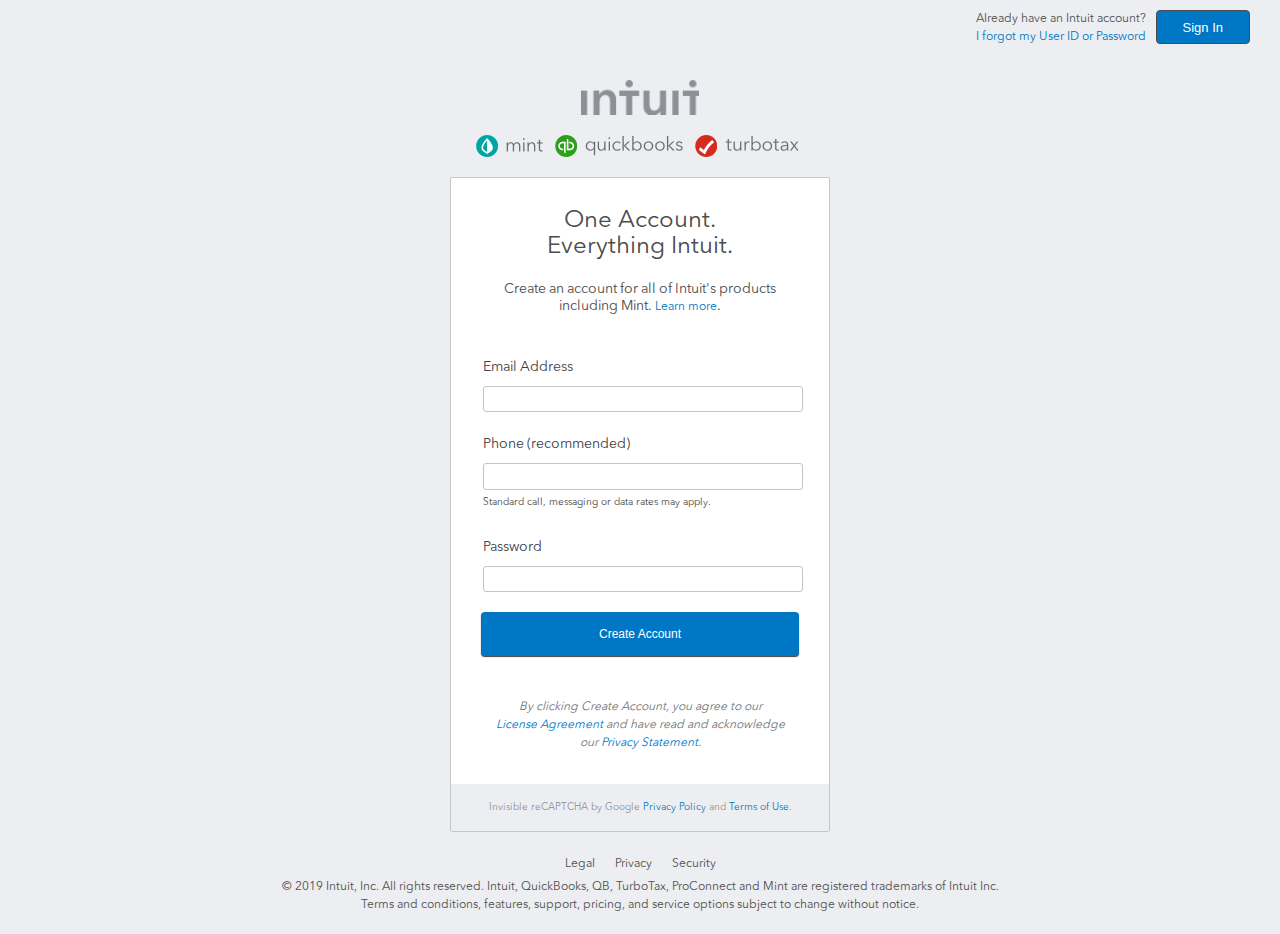
<file: index.html>
<!DOCTYPE html>
<html lang="en">

<head>
  <meta charset="UTF-8">
  <meta name="viewport" content="width=device-width, initial-scale=1.0">
  <meta http-equiv="X-UA-Compatible" content="ie=edge">
  <title>Intuit Accounts - Sign Up</title>

  <link rel="stylesheet" href="style.css">
</head>

<body>

  <div id="main-navigation">
    <div id="navigation-container">
      <div class="navigation-column text-column">
        <span>Already have an Intuit account?</span>
        <a href="#" class="user-forgot">I forgot my User ID or Password</a>
      </div>
      <div class="navigation-column">
        <button id="btn-sign-in">
          <a href="#">Sign In</a>
        </button>
      </div>
    </div>
  </div>

  <main>

    <section id="mint-logo" class="mint-logo">
      <div id="mint-logo-container" class="mint-logo-container">
        <a href="#" class="mint-logo-link"> </a>
      </div>
    </section>

    <section id="main-container" class="main-container">
      <div id="main-header" class="main-header">
        <div id="main-header-container" class="main-header-container">
          <ul class="product-list">
            <li class="mint-mini-logo product-logo"></li>
            <li class="mint-mini-text product-text"></li>
            <li class="qb-logo product-logo"></li>
            <li class="qb-text product-text"></li>
            <li class="tt-logo product-logo"></li>
            <li class="tt-text product-text"></li>
          </ul>
        </div>
      </div>

      <div id="sign-up-wrapper">

        <div id="sign-up-container">
          <div id="su-header">
            <span>One Account. <br>
              Everything Intuit.</span>
            <div id="su-sub-header">
              <span>Create an account for all of Intuit's products including Mint. <a href="#">Learn more</a>.</span>
            </div>
            <div id="su-sign-in-header" class="header-visible">
              <span>Already have an account?. <a href="#">Sign in</a></span>
            </div>
          </div>

          <form>
            <fieldset>
              <div class="form-set">
                <label for="email" class="label-text">Email Address</label>
                <input id="email" class="input-text" maxlength="100" type="email" aria-required="true"
                  required="required" autocomplete="off">
              </div>

              <div class="form-set">
                <label for="phone-num" class="label-text">Phone (recommended)</label>
                <input id="phone-num" class="input-text" maxlength="20" type="tel" aria-required="true"
                  required="required" autocomplete="off">
                <span id="note">Standard call, messaging or data rates may apply.</span>
              </div>

              <div class="form-set">
                <label for="password" class="label-text">Password</label>
                <input id="password" class="input-text" maxlength="100" type="password" aria-required="true"
                  required="required">
              </div>

            </fieldset>

            <button type="submit" class="btn-submit"><a href="#">Create Account</a></button>
            <p id="agreement-warning">By clicking Create Account, you agree to our<br>
              <a href="#">License Agreement</a> and have read and acknowledge<br>
              our <a href="#">Privacy Statement</a>.
            </p>
          </form>

          <div id="google-captcha">
            <span>Invisible reCAPTCHA by Google
              <a href="#">Privacy Policy</a> and
              <a href="#">Terms of Use</a>.</span>
          </div>
        </div>

      </div>


    </section>


    <footer id="mint-footer">
      <div id="footer-links">
        <ul id="footer-links-container">
          <li class="footer-link">Legal</li>
          <li class="footer-link">Privacy</li>
          <li class="footer-link">Security</li>
        </ul>
      </div>
      <div id="footer-copyright">
        <span class="footer-message">
          © 2019 Intuit, Inc. All rights reserved. Intuit, QuickBooks, QB, TurboTax, ProConnect and Mint are registered
          trademarks of Intuit Inc.
        </span>
        <span class="footer-message">
          Terms and conditions, features, support, pricing, and service options subject to change without notice.
        </span>
      </div>
    </footer>
  </main>



</body>

</html>
</file>
<file: style.css>
* {
  box-sizing: border-box;
}

@font-face {
  font-family: 'AvenirNext';
  src: url('font/AvenirNextLTPro-Regular.otf');
}

html {
  font-size: 14px;
  font-weight: 400;
  line-height: 1.5;
  color: #4C4C4C;
}

html,
body {
  padding: 0;
  margin: 0;
  width: 100%;
  height: 100%;
}

body {
  background-color: #eceef1;
  top: 0;
  left: 0;
  position: absolute;
  font-family: 'AvenirNext', Helvetica, sans-serif;
}

main {
  position: relative;
  width: 100%;
  height: auto;
}

a {
  text-decoration: none;
  font-size: 12px;
  color: #0077C5;
}

.mint-logo {
  padding: 20px 0;
  width: 100%;
  height: auto;
  display: block;
  position: absolute;
}

.mint-logo-container {
  width: 118px;
  height: 35px;
  margin: 0 auto;
}

.mint-logo-link {
  background-image: url('image/ecosystem_logo.png');
  background-position: 0 0;
  background-size: cover;
  display: block;
  cursor: pointer;
  width: 118px;
  height: 35px;
  margin: 0 auto;
}

#main-container {
  top: 75px;
  margin: 0;
  padding: 0;
  position: relative;
  width: 100%;
}

.main-header {
  padding-bottom: 4px;
  padding-top: 0;
  border-bottom-style: solid;
  border-bottom-width: 0;
  border-bottom-color: transparent;
  position: absolute;
  width: 100%;
}

.main-header-container {
  margin: 0 auto;
  display: block;
  width: 100%;
}

.product-list {
  height: 23px;
  width: 328px;
  overflow: hidden;
  padding: 0;
  margin: 0 auto;
  position: relative;
  white-space: nowrap;
  list-style: none;
}

.product-logo {
  width: 23px;
  height: 23px;
  display: inline-block;
  margin-right: 4px;
  position: relative;
}

.product-text {

  display: inline-block;
  opacity: 1;
  position: relative;
  margin-right: 9px;
}

.product-list li.mint-mini-logo {
  background: url('image/mint_logo.png') no-repeat;
}

.product-list li.qb-logo {
  background: url('image/quickbooks_logo.png') no-repeat;
}

.product-list li.tt-logo {
  background: url('image/turbotax_logo.png') no-repeat;
}

.product-list li.mint-mini-text {
  background: url('image/mint_text.png') no-repeat;
  width: 37px;
  height: 20px;
}

.product-list li.qb-text {
  background: url('image/quickbooks_text.png') no-repeat;
  width: 98px;
  height: 22px;
}

.product-list li.tt-text {
  background: url('image/turbotax_text.png') no-repeat;
  width: 200px;
  height: 22px;
  margin-right: 0;
}

#sign-up-wrapper {
  position: relative;
  width: 100%;
  top: 42px;
}

#sign-up-container {
  margin: auto;
  width: 380px;
  border: 1px solid #c7c7c7;
  border-radius: 2px;
  background-color: #fff;
  padding: 30px;
  overflow: visible;
  font-size: 14px;
  font-weight: 400;
}

#su-header {
  text-align: center;
  padding-bottom: 20px;
}

#su-header>span {
  color: #4C4C4C;
  line-height: 1.1;
  font-size: 24px;
}

#su-sub-header {
  text-align: center;
  font-weight: 300;
  line-height: 1.2;
  padding-top: 20px;
}

#su-sign-in-header {
  text-align: center;
  font-weight: 300;
  font-size: 14px;
  line-height: 1.2;
}

fieldset {
  border: none;
  padding: 0;
}

.form-set {
  display: flex;
  flex-direction: column;
  justify-content: space-between;
  margin-bottom: 20px;
}

.label-text {
  padding-bottom: 6px;
  font-weight: 400;
  color: #404040;
  font-size: 14px;
  line-height: 25px;
}

.input-text {
  border: 1px solid #C1C5C8;
  border-radius: 3px;
  line-height: 1.3em;
  color: #000;
  outline: 0;
  font-size: 17px;
  width: 320px;
  min-width: 160px;
  padding-left: 8px;
  padding-right: 6px;
}

#note {
  padding: 5px 0;
  font-size: 10px;
  color: #444;
}

.btn-submit {
  background: #0077C5;
  border: #0077C5;
  border-radius: 4px;
  width: 100%;
  height: 44px;
  box-shadow: 0 1px 1px 0 rgba(0, 0, 0, .75);
  min-width: 100px;
  display: inline-block;
  padding: 6px 12px;
  line-height: 1.428571429;
  white-space: nowrap;
  vertical-align: middle;
  cursor: pointer;
  margin-bottom: 30px;
}

.btn-submit a {
  text-shadow: none;
  font-weight: 400;
  color: #FFF;
}

#agreement-warning {
  text-align: center;
  font-size: 12px;
  font-style: italic;
  color: #757575;

}

#agreement-warning a {
  color: #0077C5;
}

#google-captcha {
  background: #ECEEF1;
  color: #8d9096;
  font-size: 10px;
  padding: 20px 0;
  text-align: center;
  margin: 32px -30px -30px;
  padding: 16px;
}

#google-captcha a {
  font-size: 10px;
}

#main-navigation {
  display: none;
}

#mint-footer {
  width: 90%;
  color: #505050;
  margin: 0 auto;
  padding-top: 20px;
  padding-bottom: 20px;
  font-size: 12px;
  text-align: center;
  position: relative;
  top: 120px;
}

#footer-links-container {
  list-style: none;
  padding-bottom: 5px;
  padding-left: 0;
  margin: 0;
  display: flex;
  justify-content: center;
}

.footer-link {
  margin-left: 10px;
  margin-right: 10px;
  font-size: 12px;
}

.footer-message {
  font-size: 12px;
  font-weight: 400;
  text-align: center;
  display: flex;
  flex-direction: column;
}

/* Media Queries */

@media only screen and (min-width: 768px) {
  #su-sign-in-header {
    display: inline;
    visibility: hidden;
  }

  #main-navigation {
    padding: 10px 30px;
    height: 60px;
    background: #eceef1;
    display: flex;
    flex-direction: row;
    justify-content: flex-end;
  }

  #navigation-container {
    display: flex;
    flex-direction: row;
    align-items: flex-start;
  }

  .navigation-column {
    display: flex;
    flex-direction: column;
    align-items: flex-start;
    margin-left: 10px;
  }

  .text-column {
    text-align: right;
    font-size: 12px;
    color: #505050;
  }

  #btn-sign-in {
    background: #0077C5;
    border-radius: 4px;
    border: 1px solid #4c4c4c;
    height: 34px;
  }

  #btn-sign-in a {
    padding: 0 20px;
    color: white;
    cursor: pointer;
    font-size: 13px;
    font-weight: normal;
  }
}
</file>
